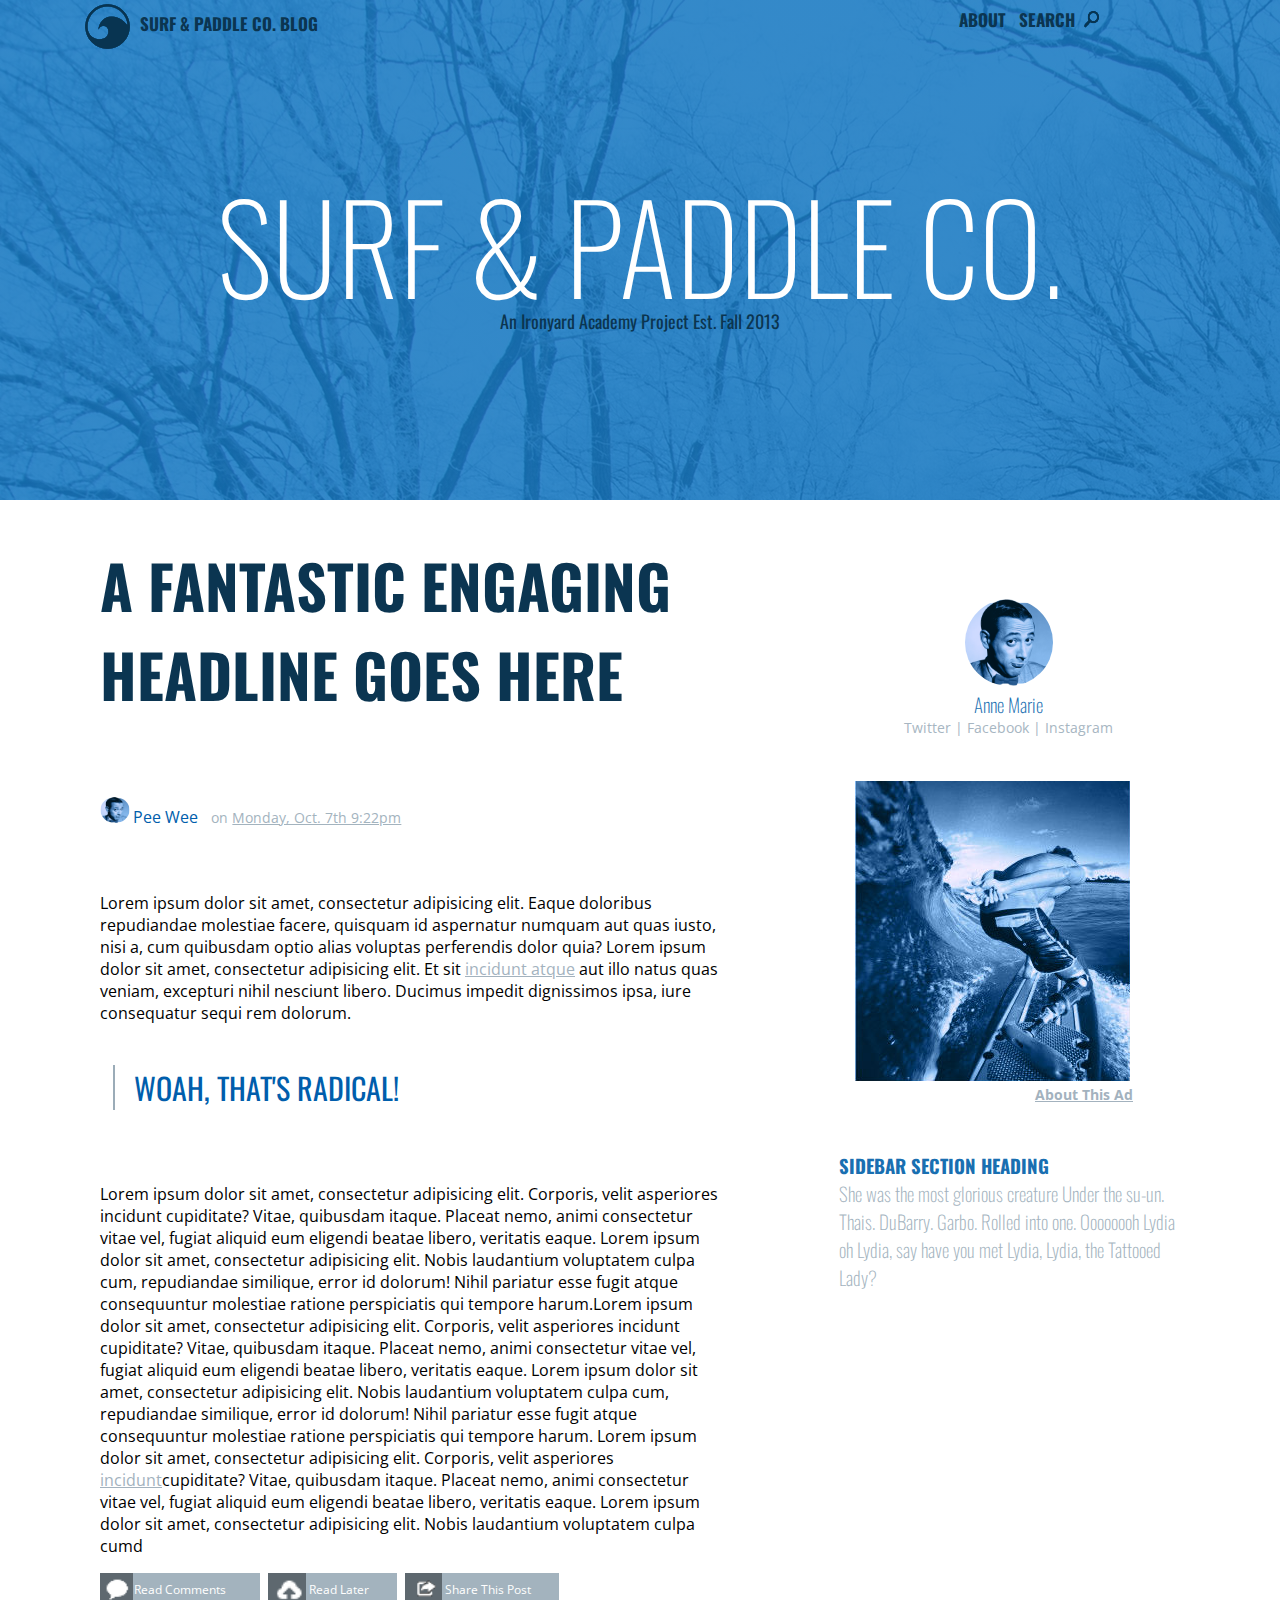
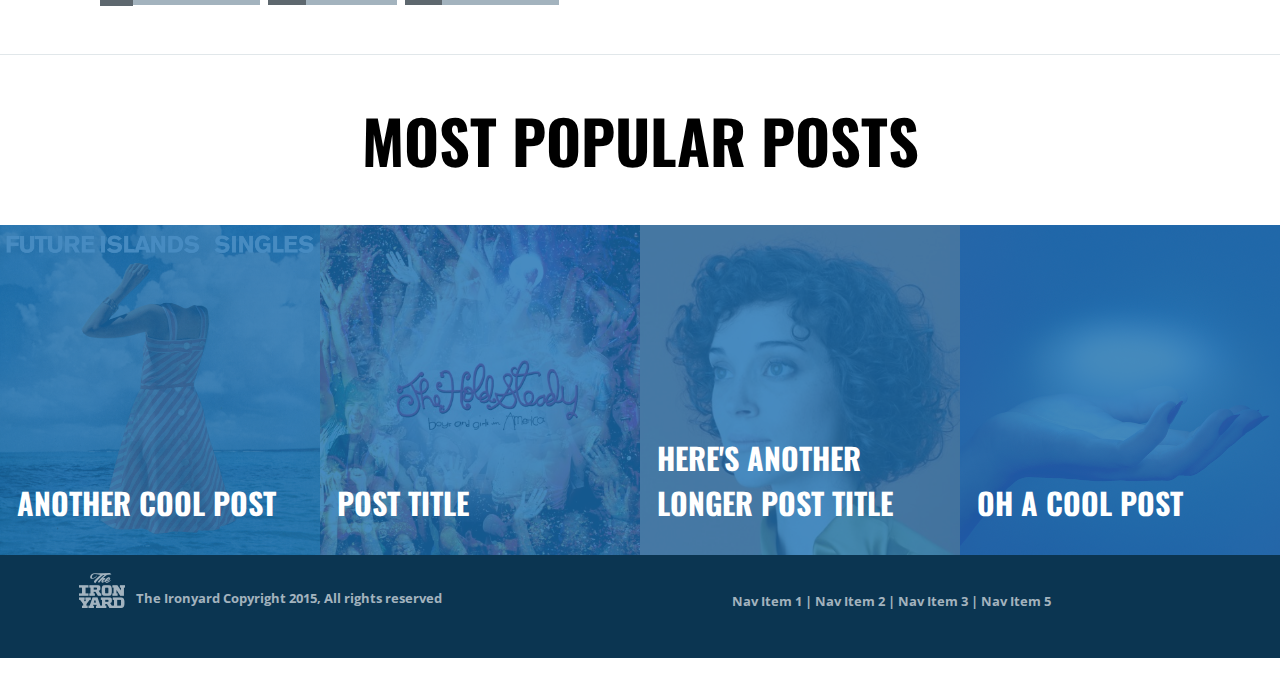
<file: index.html>
<!DOCTYPE html>
<html lang="en">

<head>
  <meta charset="UTF-8">
  <link type="text/css" rel="stylesheet" href="http://treyphillips.github.io/surfandpaddle_project//CSS/main.css">
  <link type="text/css" rel="stylesheet" href="http://treyphillips.github.io/surfandpaddle_project/normalize.css">
  <link href="http://fonts.googleapis.com/css?family=Oswald:400,300" rel="stylesheet" type="text/css">
  <link href="http://fonts.googleapis.com/css?family=Open+Sans:400,300" rel="stylesheet" type="text/css">
  <title>Surf & Paddle</title>
</head>

<body>


  <div id="logo">
    <div class="logosearch">
      <a href="http://reddit.com/r/showerthoughts">
        <img src="http://treyphillips.github.io/surfandpaddle_project/images/logo.png" alt="">

        <span>SURF &amp; PADDLE CO. BLOG</span>
      </a>


      <div class="top_ul">
        <ul>
          <a href="#">
            <li class="about">
              ABOUT
            </li>
          </a>
          <a href="#">
            <li>
              SEARCH

            </li>
            <li>
              <div id="mag">
                <img class="magnifier" src="http://treyphillips.github.io/surfandpaddle_project/images/search.png">
              </div>
            </li>
          </a>
        </ul>

      </div>
    </div>
  </div>


  <div id="header">
    <h1>SURF &amp; PADDLE CO.</h1>
    <p>An Ironyard Academy Project Est. Fall 2013</p>
  </div>


  <div id="content">
    <div id="tophead">
      <h1>A FANTASTIC ENGAGING HEADLINE GOES HERE</h1>
    </div>
    <div id="maintext">
      <div id="imgdate">
        <div id="peeweetext">
          <img class="tint" src="http://treyphillips.github.io/surfandpaddle_project/images/peewee.png">
        </div>

        <p class="author">Pee Wee </p>
        <p class="on">on</p>
        <p class="date">Monday, Oct. 7th 9:22pm
        </p>

      </div>
      <p class="text">
        Lorem ipsum dolor sit amet, consectetur adipisicing elit. Eaque doloribus repudiandae molestiae facere, quisquam id aspernatur numquam aut quas iusto, nisi a, cum quibusdam optio alias voluptas perferendis dolor quia? Lorem ipsum dolor sit amet, consectetur
        adipisicing elit. Et sit <a href="#">incidunt atque</a> aut illo natus quas veniam, excepturi nihil nesciunt libero. Ducimus impedit dignissimos ipsa, iure consequatur sequi rem dolorum.
      </p>
      <div id="woah">

        <div id="rad">
          <h2 class="totes">
            WOAH, THAT'S RADICAL!
          </h2>
        </div>
        <p class="text">
          Lorem ipsum dolor sit amet, consectetur adipisicing elit. Corporis, velit asperiores incidunt cupiditate? Vitae, quibusdam itaque. Placeat nemo, animi consectetur vitae vel, fugiat aliquid eum eligendi beatae libero, veritatis eaque. Lorem ipsum dolor
          sit amet, consectetur adipisicing elit. Nobis laudantium voluptatem culpa cum, repudiandae similique, error id dolorum! Nihil pariatur esse fugit atque consequuntur molestiae ratione perspiciatis qui tempore harum.Lorem ipsum dolor sit amet,
          consectetur adipisicing elit. Corporis, velit asperiores incidunt cupiditate? Vitae, quibusdam itaque. Placeat nemo, animi consectetur vitae vel, fugiat aliquid eum eligendi beatae libero, veritatis eaque. Lorem ipsum dolor sit amet, consectetur
          adipisicing elit. Nobis laudantium voluptatem culpa cum, repudiandae similique, error id dolorum! Nihil pariatur esse fugit atque consequuntur molestiae ratione perspiciatis qui tempore harum. Lorem ipsum dolor sit amet, consectetur adipisicing
          elit. Corporis, velit asperiores <a href="#">incidunt</a>cupiditate? Vitae, quibusdam itaque. Placeat nemo, animi consectetur vitae vel, fugiat aliquid eum eligendi beatae libero, veritatis eaque. Lorem ipsum dolor sit amet, consectetur
          adipisicing elit. Nobis laudantium voluptatem culpa cumd
        </p>
        <div id="shareicons">
          <div id="comments">
            <div id="com_img">
              <img src="http://treyphillips.github.io/surfandpaddle_project/images/comments.png">
            </div>
            <span class="comm">Read Comments</span>
          </div>
          <div id="later">
            <img src="http://treyphillips.github.io/surfandpaddle_project/images/later.png">
            <span>Read Later</span>
          </div>
          <div id="share">
            <img src="http://treyphillips.github.io/surfandpaddle_project/images/share.png">
            <span>Share This Post</span>
          </div>
        </div>
      </div>
    </div>

    <div id="circlepic">
      <div class="anne">
        <img class="profile-pic hz-center" src="http://treyphillips.github.io/surfandpaddle_project/images/peewee.png">
        <p>Anne Marie</p>
      </div>
      <div class="inception">
        <a href="http://twitter.com" class="circlink">Twitter | </a>
        <a href="http://facebook.com" class="circlink">Facebook | </a>
        <a href="http://instagram.com" class="circlink">Instagram</a>
      </div>

      <div id="sidepic">
        <img src="http://treyphillips.github.io/surfandpaddle_project/images/legsurg.jpg">
      </div>
      <div id="aboutthisad">
        <a href="#">About This Ad</a>
      </div>
      <h3>SIDEBAR SECTION HEADING</h3>
      <p style="text-align:left">
        She was the most glorious creature Under the su-un. Thais. DuBarry. Garbo. Rolled into one. Oooooooh Lydia oh Lydia, say have you met Lydia, Lydia, the Tattooed Lady?
      </p>
    </div>
  </div>
  <div id="bottomheadline">
    <h1>MOST POPULAR POSTS</h1>
  </div>

  <div class="lowpic one tint">
    <p>
      ANOTHER COOL POST
    </p>
  </div>

  <div class="lowpic two tint">
    <p>
      POST TITLE
    </p>
  </div>

  <div class="lowpic three tint">
    <p>
      HERE'S ANOTHER
      <br> LONGER POST TITLE
    </p>
  </div>

  <div class="lowpic four tint">
    <p>
      OH A COOL POST
    </p>
  </div>

  <div class="footer">
    <div id="footdiv">
      <p>
        <img src="http://treyphillips.github.io/surfandpaddle_project/images/theironyard.png">
        <span>The Ironyard Copyright 2015, All rights reserved</span>
      </p>
      <ul>
        <a href="#">
          <li>Nav Item 1 |</li>
        </a>
        <a href="#">
          <li>Nav Item 2 |</li>
        </a>
        <a href="#">
          <li>Nav Item 3 |</li>
        </a>
        <a href="#">
          <li>Nav Item 5</li>
        </a>
      </ul>
    </div>


  </div>

</body>

</html>
</file>
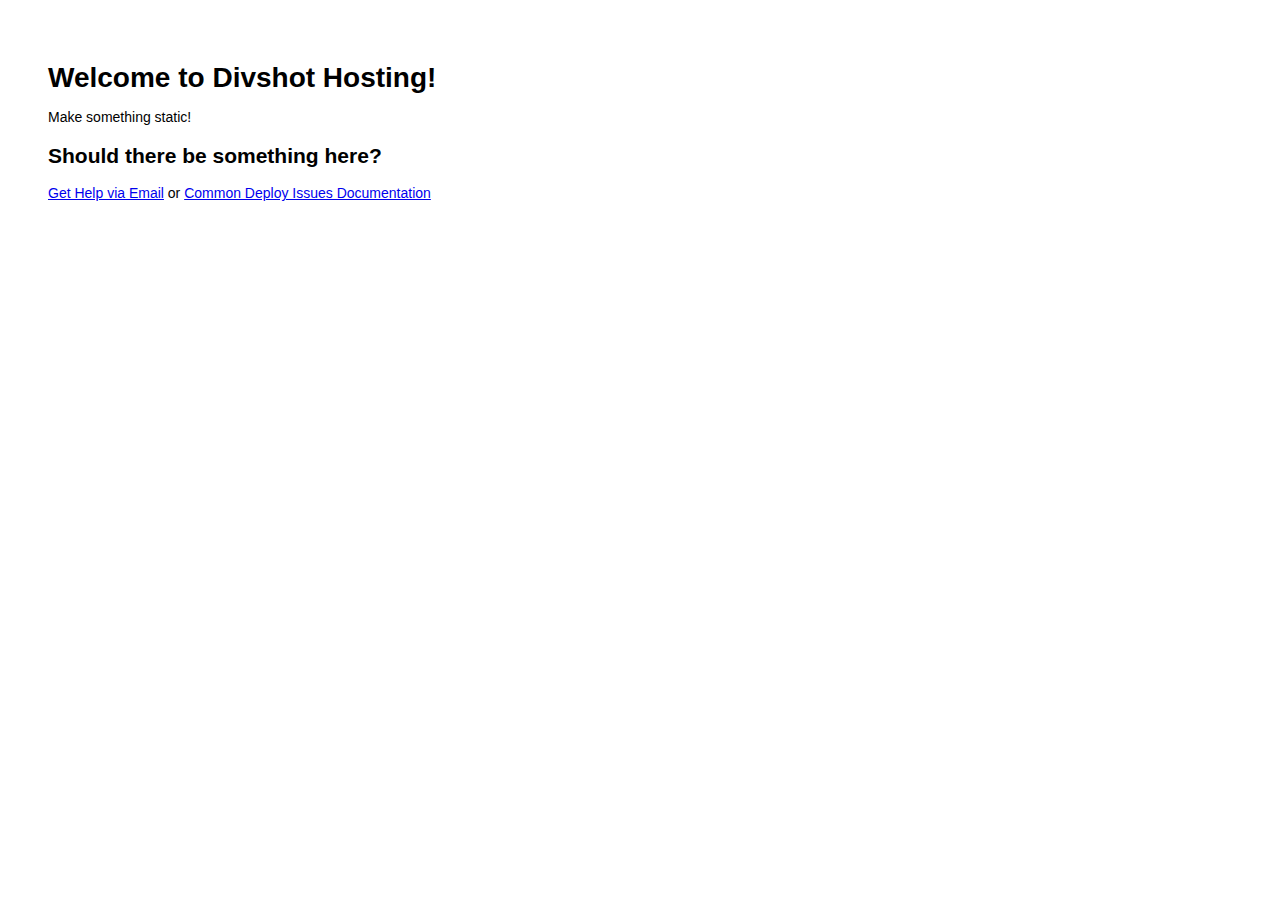
<file: surf_paddle/public/index.html>
<!DOCTYPE html>
<html>
<head>
  <meta charset="utf-8">
  <meta http-equiv="X-UA-Compatible" content="IE=edge">
  <title>My Divshot Application</title>

  <style>
    body{
      font:500 14px/21px 'Helvetica Neue', Helvetica, Arials;
      padding:40px;
    }
  </style>

</head>
<body>
  <h1>Welcome to Divshot Hosting!</h1>
  <p>Make something static!</p>
  <h2>Should there be something here?</h2>
  <p><a href="mailto:support@divshot.com">Get Help via Email</a> or <a href="http://docs.divshot.com/guides/common-deploy-issues">Common Deploy Issues Documentation</a></p>
</body>
</html>
</file>
